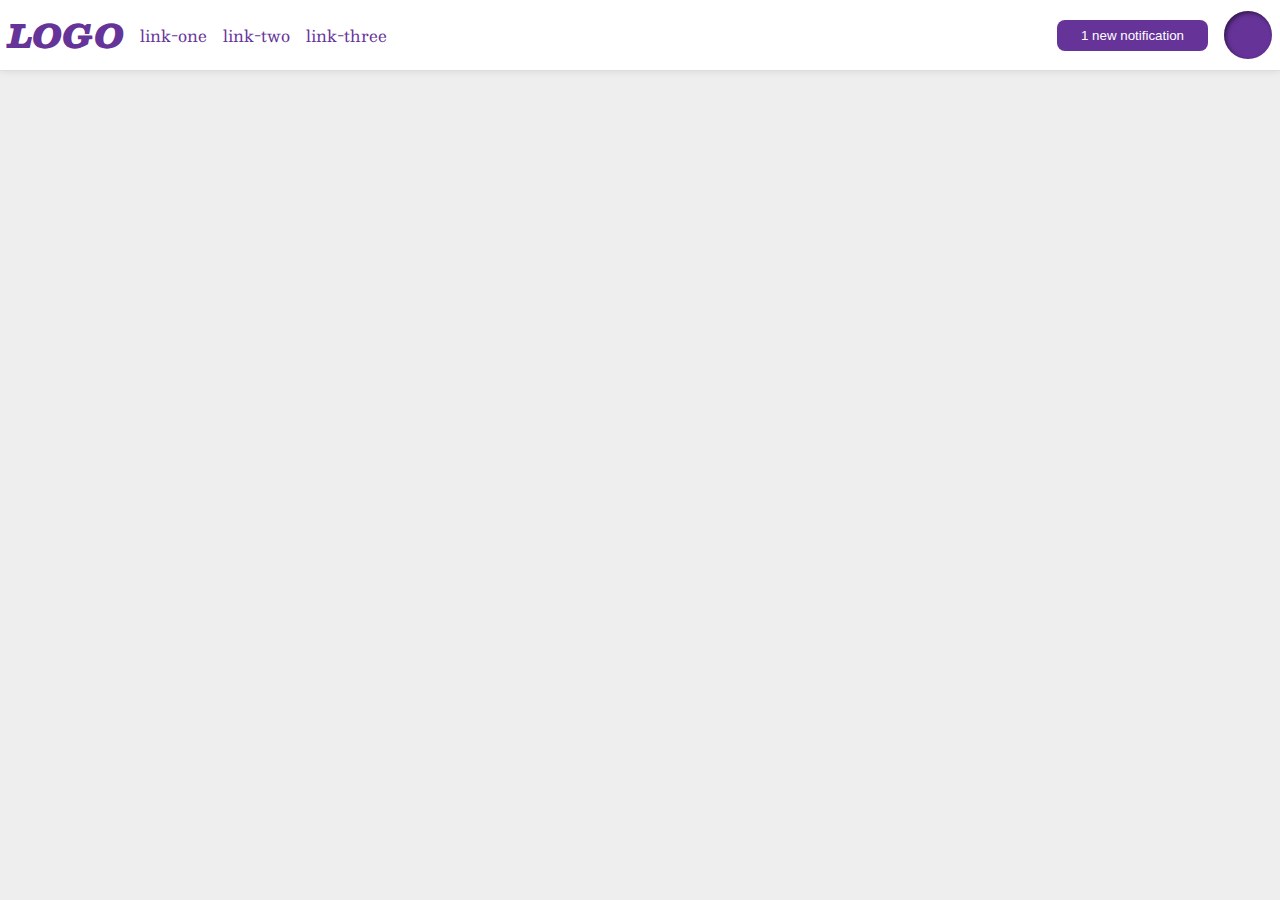
<file: foundations/flex/03-flex-header-2/index.html>
<!DOCTYPE html>
<html lang="en">
  <head>
    <meta charset="UTF-8">
    <meta http-equiv="X-UA-Compatible" content="IE=edge">
    <meta name="viewport" content="width=device-width, initial-scale=1.0">
    <title>Flex Header 2</title>
    <link rel="stylesheet" href="style.css">
  </head>
  <body>
    <div class="header">
      <div class="left-items">
        <div class="logo">
          LOGO
        </div>
        <ul class="links">
          <li><a href="https://google.com">link-one</a></li>
          <li><a href="https://google.com">link-two</a></li>
          <li><a href="https://google.com">link-three</a></li>
        </ul>
      </div>
      <div class="right-items">
        <button class="notifications">
          1 new notification
        </button>
        <div class="profile-image"></div>
      </div>
    </div>
  </body>
</html>
</file>
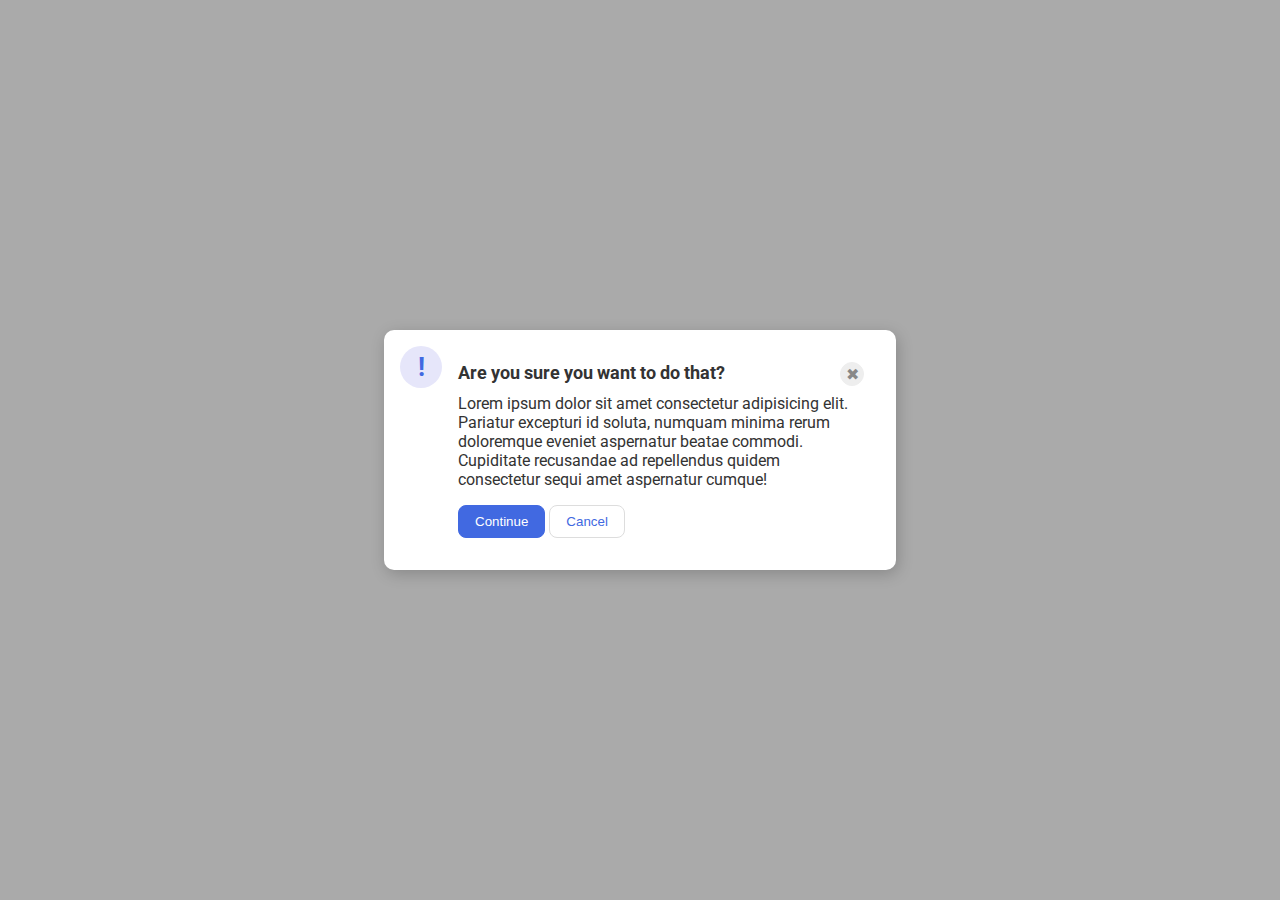
<file: foundations/flex/05-flex-modal/index.html>
<!DOCTYPE html>
<html lang="en">
  <head>
    <meta charset="UTF-8">
    <meta http-equiv="X-UA-Compatible" content="IE=edge">
    <meta name="viewport" content="width=device-width, initial-scale=1.0">
    <link rel="stylesheet" href="style.css">
    <title>Modal</title>
  </head>
  <body>
    <div class="modal">
      <div class="icon">!</div>
      <div class="container">
        <div class="title">
          <div class="header">Are you sure you want to do that?</div>
          <button class="close-button">✖</button>
        </div>
        <div class="text">Lorem ipsum dolor sit amet consectetur adipisicing elit. Pariatur excepturi id soluta, numquam minima rerum doloremque eveniet aspernatur beatae commodi. Cupiditate recusandae ad repellendus quidem consectetur sequi amet aspernatur cumque!</div>
        <button class="continue">Continue</button>
        <button class="cancel">Cancel</button>
      </div>
    </div>
  </body>
</html>
</file>
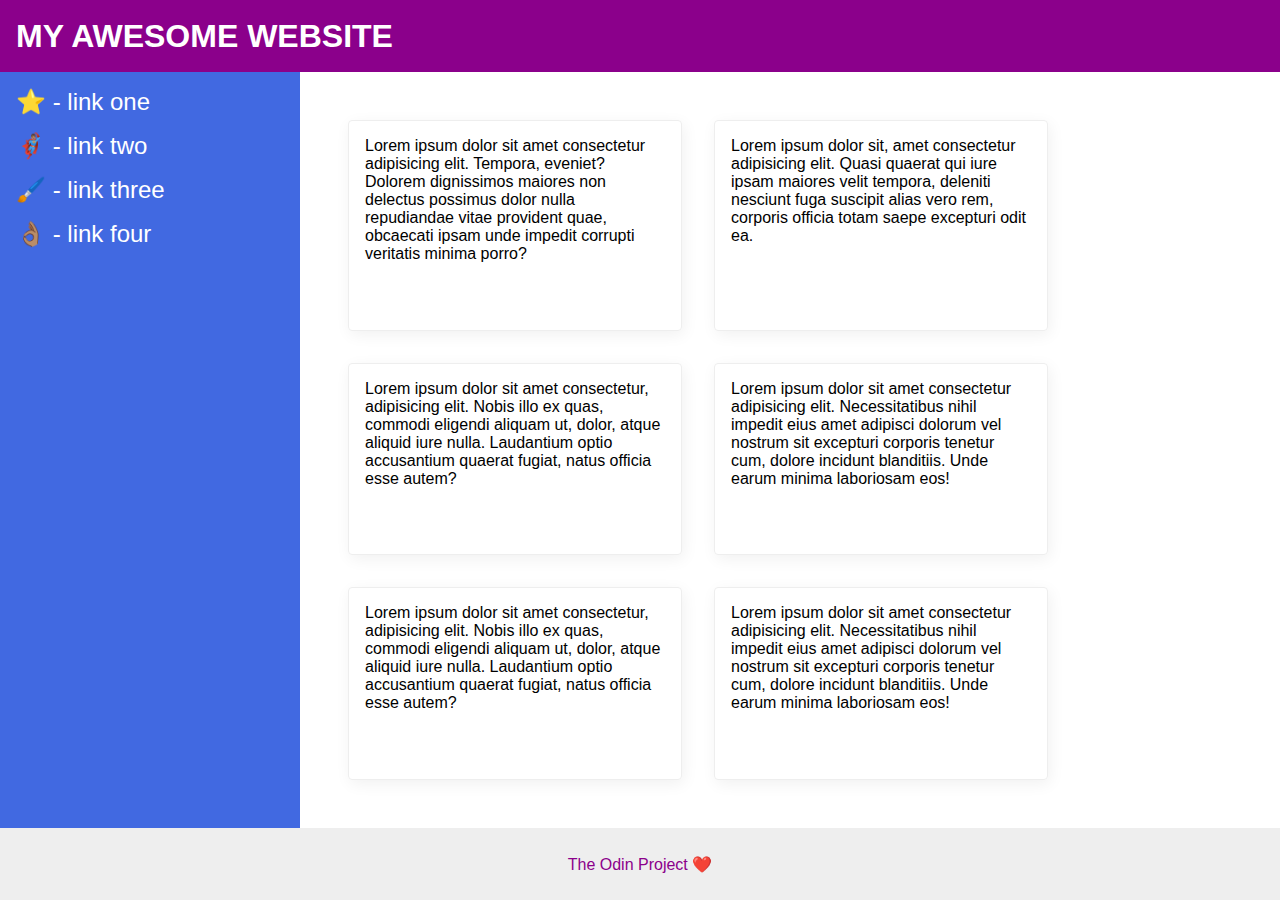
<file: foundations/flex/07-flex-layout-2/index.html>
<!DOCTYPE html>
<html lang="en">
  <head>
    <meta charset="UTF-8">
    <meta http-equiv="X-UA-Compatible" content="IE=edge">
    <meta name="viewport" content="width=device-width, initial-scale=1.0">
    <title>The Holy Grail</title>
    <link rel="stylesheet" href="style.css">
  </head>
  <body>
    <div class="header">
      MY AWESOME WEBSITE
    </div>

    <div class="content-body">
      <div class="sidebar">
        <ul>
          <li><a href="#">⭐ - link one</a></li>
          <li><a href="#">🦸🏽‍♂️ - link two</a></li>
          <li><a href="#">🖌️ - link three</a></li>
          <li><a href="#">👌🏽 - link four</a></li>
        </ul>
      </div>

      <div class="card-container">
        <div class="card">Lorem ipsum dolor sit amet consectetur adipisicing elit. Tempora, eveniet? Dolorem dignissimos maiores non delectus possimus dolor nulla repudiandae vitae provident quae, obcaecati ipsam unde impedit corrupti veritatis minima porro?</div>
        <div class="card">Lorem ipsum dolor sit, amet consectetur adipisicing elit. Quasi quaerat qui iure ipsam maiores velit tempora, deleniti nesciunt fuga suscipit alias vero rem, corporis officia totam saepe excepturi odit ea.</div>
        <div class="card">Lorem ipsum dolor sit amet consectetur, adipisicing elit. Nobis illo ex quas, commodi eligendi aliquam ut, dolor, atque aliquid iure nulla. Laudantium optio accusantium quaerat fugiat, natus officia esse autem?</div>
        <div class="card">Lorem ipsum dolor sit amet consectetur adipisicing elit. Necessitatibus nihil impedit eius amet adipisci dolorum vel nostrum sit excepturi corporis tenetur cum, dolore incidunt blanditiis. Unde earum minima laboriosam eos!</div>
        <div class="card">Lorem ipsum dolor sit amet consectetur, adipisicing elit. Nobis illo ex quas, commodi eligendi aliquam ut, dolor, atque aliquid iure nulla. Laudantium optio accusantium quaerat fugiat, natus officia esse autem?</div>
        <div class="card">Lorem ipsum dolor sit amet consectetur adipisicing elit. Necessitatibus nihil impedit eius amet adipisci dolorum vel nostrum sit excepturi corporis tenetur cum, dolore incidunt blanditiis. Unde earum minima laboriosam eos!</div>
      </div>
    </div>

    <div class="footer">
      The Odin Project ❤️
    </div>
  </body>
</html>
</file>
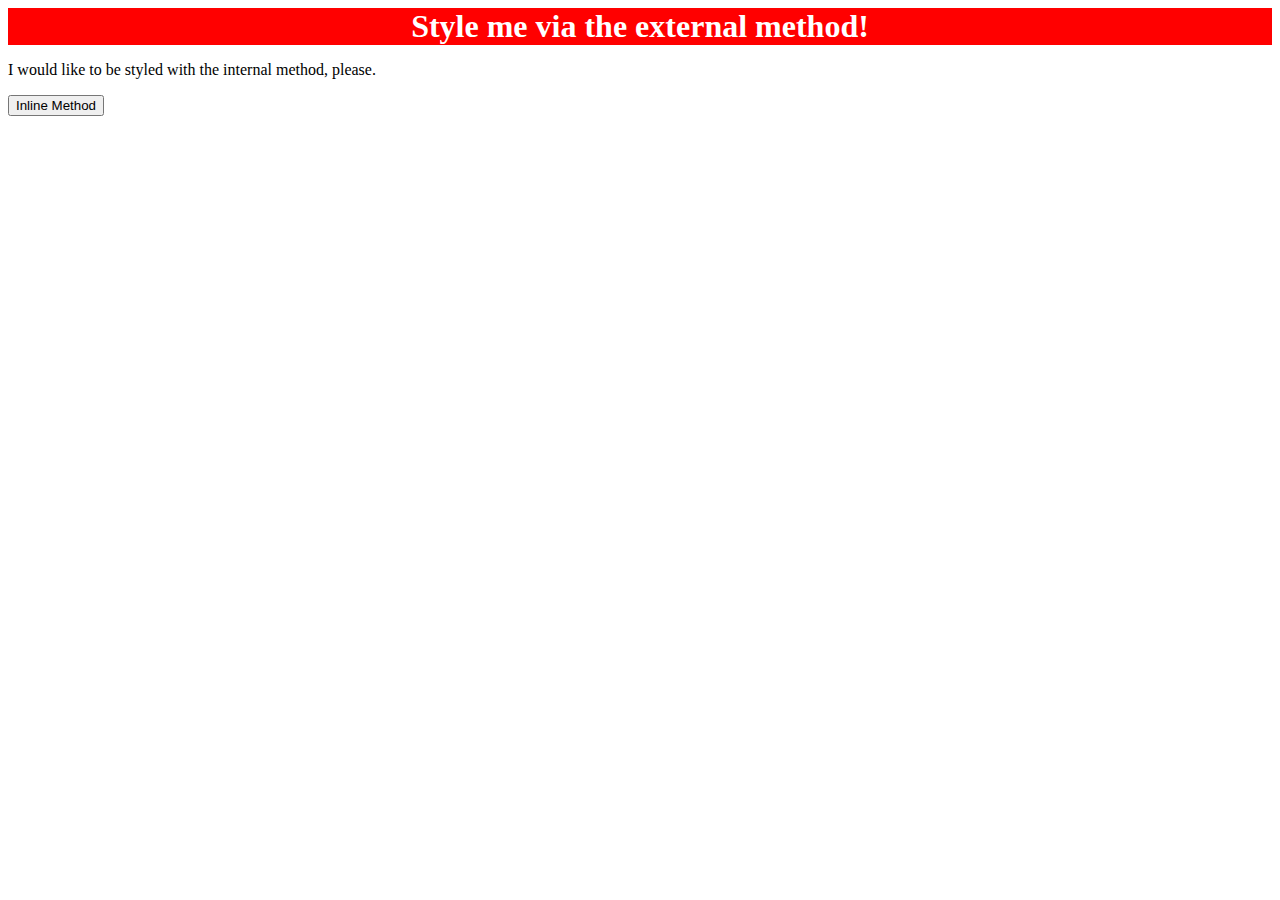
<file: foundations/intro-to-css/01-css-methods/index.html>
<!DOCTYPE html>
<html lang="en">
  <head>
    <meta charset="UTF-8">
    <meta http-equiv="X-UA-Compatible" content="IE=edge">
    <meta name="viewport" content="width=device-width, initial-scale=1.0">
    <link rel="stylesheet" href="style.css">
    <title>Methods for Adding CSS</title>
  </head>
  <body>
    <div>Style me via the external method!</div>
    <p>I would like to be styled with the internal method, please.</p>
    <button>Inline Method</button>
  </body>
</html>
</file>
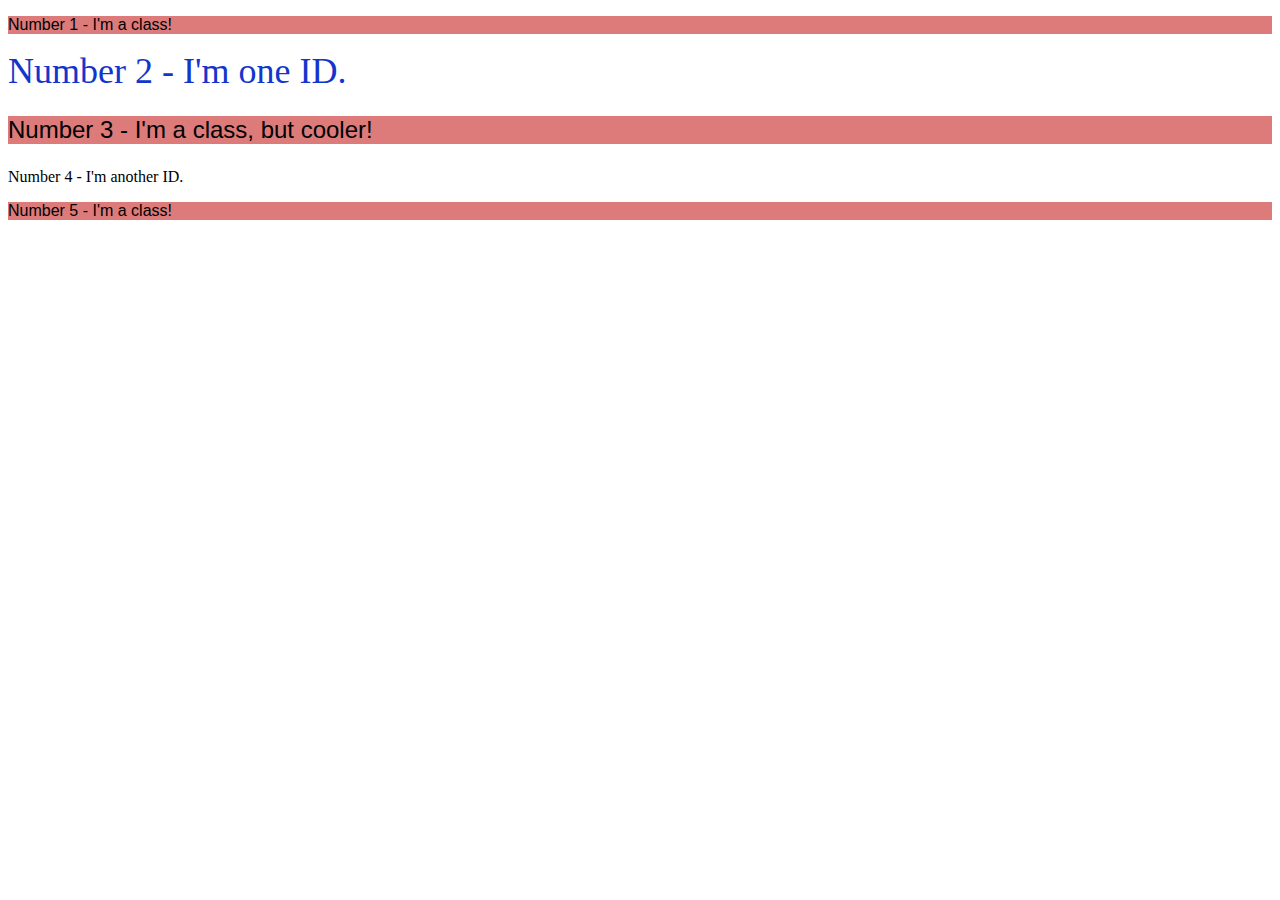
<file: foundations/intro-to-css/02-class-id-selectors/index.html>
<!DOCTYPE html>
<html lang="en">
  <head>
    <meta charset="UTF-8">
    <meta http-equiv="X-UA-Compatible" content="IE=edge">
    <meta name="viewport" content="width=device-width, initial-scale=1.0">
    <title>Class and ID Selectors</title>
    <link rel="stylesheet" href="style.css">
  </head>
  <body>
    <p class="odd">Number 1 - I'm a class!</p>
    <div id="two">Number 2 - I'm one ID.</div>
    <p class="odd three">Number 3 - I'm a class, but cooler!</p>
    <div id="four">Number 4 - I'm another ID.</div>
    <p class="odd">Number 5 - I'm a class!</p>
  </body>
</html>
</file>
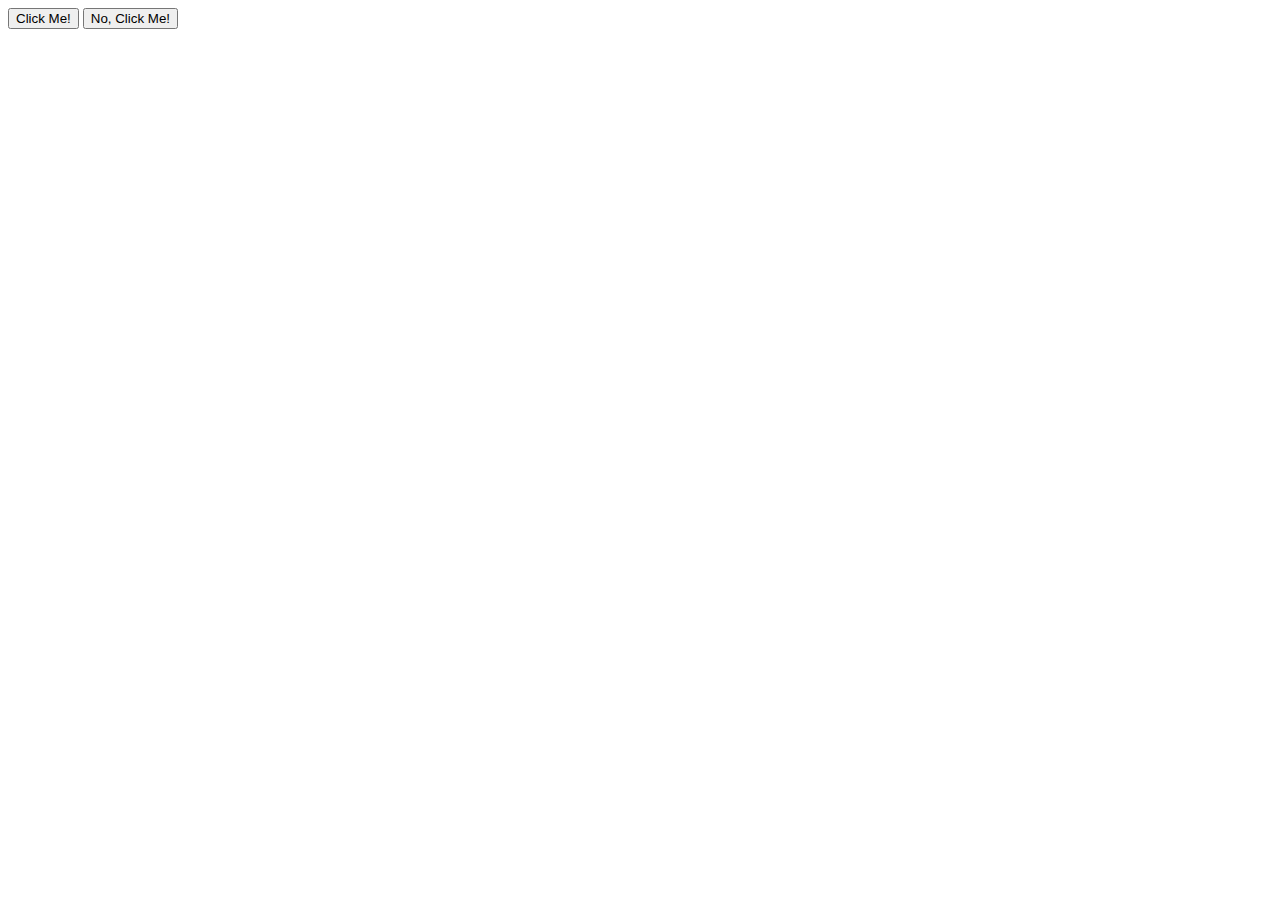
<file: foundations/intro-to-css/03-grouping-selectors/index.html>
<!DOCTYPE html>
<html lang="en">
  <head>
    <meta charset="UTF-8">
    <meta http-equiv="X-UA-Compatible" content="IE=edge">
    <meta name="viewport" content="width=device-width, initial-scale=1.0">
    <title>Grouping Selectors</title>
    <link rel="stylesheet" href="style.css">
  </head>
  <body>
    <button class="black-button">Click Me!</button>
    <button class="yellow-button">No, Click Me!</button>
  </body>
</html>
</file>
<file: foundations/flex/03-flex-header-2/style.css>
/* this is some magical font-importing.  
you'll learn about it later. */
@import url('https://fonts.googleapis.com/css2?family=Besley:ital,wght@0,400;1,900&display=swap');

body {
  margin: 0;
  background: #eee;
  font-family: Besley, serif;
}

.header {
  background: white;
  border-bottom: 1px solid #ddd;
  box-shadow: 0 0 8px rgba(0,0,0,.1);
  display: flex;
  justify-content: space-between;
  padding: 8px;
}

.left-items, .right-items {
  display: flex;
  align-items: center;
  gap: 16px;
}

.profile-image {
  background: rebeccapurple;
  box-shadow: inset 2px 2px 4px rgba(0,0,0,.5);
  border-radius: 50%;
  width: 48px;
  height: 48px;
}

.logo {
  color: rebeccapurple;
  font-size: 32px;
  font-weight: 900;
  font-style: italic;
}

button {
  border: none;
  border-radius: 8px;
  background: rebeccapurple;
  color: white;
  padding: 8px 24px;
}

a {
  /* this removes the line under our links */
  text-decoration: none;
  color: rebeccapurple;
}

ul {
  list-style-type: none;
  display: flex;
  margin: 0;
  padding: 0;
  gap: 16px;
}
</file>
<file: foundations/flex/05-flex-modal/style.css>
@import url('https://fonts.googleapis.com/css2?family=Roboto:wght@400;700&display=swap');

html, body {
  height: 100%;
}

body {
  font-family: Roboto, sans-serif;
  margin: 0;
  background: #aaa;
  color: #333;
  /* I'll give you this one for free lol */
  display: flex;
  align-items: center;
  justify-content: center;
}

.modal {
  background: white;
  width: 480px;
  border-radius: 10px;
  box-shadow: 2px 4px 16px rgba(0,0,0,.2);
  display: flex;
  gap: 16px;
  padding: 16px;
}

.container {
  margin: 1rem 1rem 1rem 0;
}

.title {
  display: flex;
  justify-content: space-between;
  margin-bottom: 8px
}

.text {
  margin-bottom: 16px;
}

.icon {
  color: royalblue;
  font-size: 26px;
  font-weight: 700;
  background: lavender;
  width: 42px;
  height: 42px;
  border-radius: 50%;
  display: flex;
  align-items: center;
  justify-content: center;
  flex-shrink: 0;
}

.close-button {
  background: #eee;
  border-radius: 50%;
  color: #888;
  font-weight: 400;
  font-size: 16px;
  height: 24px;
  width: 24px;
  display: flex;
  align-items: center;
  justify-content: center;
  border: 1px solid #eee;
  padding: 0;
}

button {
  cursor: pointer;
  padding: 8px 16px;
  border-radius: 8px;
}

button.continue {
  background: royalblue;
  border: 1px solid royalblue;
  color: white;
}

button.cancel {
  background: white;
  border: 1px solid #ddd;
  color: royalblue;
}

.header {
  font-weight: bold;
  font-size: 18px;
}
</file>
<file: foundations/flex/07-flex-layout-2/style.css>
body {
  font-family: -apple-system, BlinkMacSystemFont, 'Segoe UI', Roboto, Oxygen, Ubuntu, Cantarell, 'Open Sans', 'Helvetica Neue', sans-serif;
  margin: 0;
  min-height: 100vh;
  display: flex;
  flex-direction: column;
}

.header, .footer {
  display: flex;
  flex-grow: 0;
  align-items: center;
}

.header {
  height: 72px;
  background: darkmagenta;
  color: white;
  font-size: 32px;
  font-weight: 900;
  padding: 0 16px;
}

.footer {
  height: 72px;
  background: #eee;
  color: darkmagenta;
  justify-content: center;
}

.sidebar {
  min-width: 300px;
  background: royalblue;
  box-sizing: border-box;
  flex-shrink: 0;
  padding: 16px;
}

.card {
  border: 1px solid #eee;
  box-shadow: 2px 4px 16px rgba(0,0,0,.06);
  border-radius: 4px;
  padding: 16px;
  flex-wrap: wrap;
  width: 300px;
}

.content-body {
  display: flex;
  flex: 1;
}

.card-container {
  display: flex;
  flex-wrap: wrap;
  padding: 48px;
  gap: 32px
}

ul {
  list-style: none;
  margin: 0;
  padding: 0;
}

li {
  margin-bottom: 16px;
}

a {
  color: white;
  text-decoration: none;
  font-size: 24px;
}
</file>
<file: foundations/intro-to-css/01-css-methods/style.css>
div {
    color: white;
    background-color: red;
    font-size: 32px;
    font-weight: bold;
    text-align: center;
}
</file>
<file: foundations/intro-to-css/02-class-id-selectors/style.css>
/* Add CSS Styling */

.odd {
    background-color: #dd7a7a;
    font-family: 'Verdana', 'DevaVu Sans', sans-serif;
}

#two {
    color: rgb(18, 54, 204);
    font-size: 36px;
}

.three {
    font-size: 24px;
}
</file>
<file: foundations/intro-to-css/03-grouping-selectors/style.css>
.one {
    background-color: #000000;
    color: rgb(255, 255, 255)
}


.two {
    background-color: #ffea00;
}

.button {
    font-size: 28px;
    font-family: 'Helvetica', 'Times New Roman', sans-serif;
}
</file>
